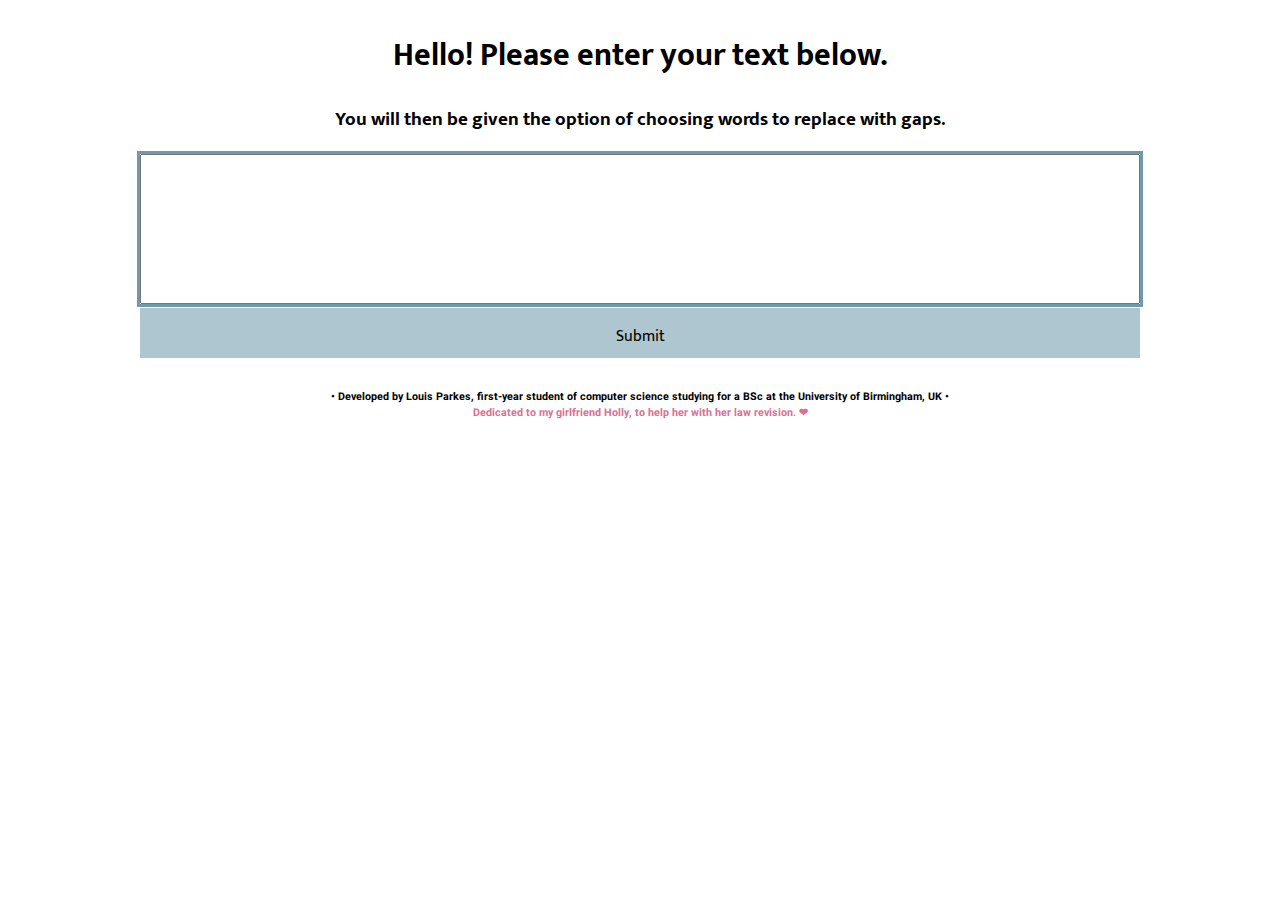
<file: index.html>
<!DOCTYPE html>
<html>
    <head><title>Louis' Gap Fill</title>
        <meta charset="UTF-8">
        <meta http-equiv="Cache-Control" content="no-cache, no-store, must-revalidate">
<meta http-equiv="Pragma" content="no-cache">
<meta http-equiv="Expires" content="0">
        <link rel="stylesheet" href="stylesheet.css">
        <link rel="preconnect" href="https://fonts.googleapis.com"> 
        <link rel="preconnect" href="https://fonts.gstatic.com" crossorigin> 
        <link href="https://fonts.googleapis.com/css2?family=Mukta:wght@300&display=swap" rel="stylesheet">
        <link href="https://fonts.googleapis.com/css2?family=Heebo:wght@100&display=swap" rel="stylesheet">
    </head>
    <body>
        <div class='super-container'>

            <h1 class="title">Hello! Please enter your text below.</h1>
            <h3 class="title">You will then be given the option of choosing words to replace with gaps.</h3>
            <div class="container">
                <div class="textareaContainer">
                    <textarea id="inputParagraph" name="inputParagraph" rows="6" cols="100" autofocus></textarea>
                </div>
                <button onclick="submitText();" id="submitText">Submit</button>
            
            </div>
            <div class='footnote'>
                <h6 class='footnote-text'>&#8226 Developed by Louis Parkes, first-year student of computer science studying for a BSc at the University of Birmingham, UK &#8226
                    <br><span style="color: palevioletred; font-weight: bold;">Dedicated to my girlfriend Holly, to help her with her law revision. &#10084</span>
                </h6>
            </div>
        </div>
        
        <script src="script.js"></script>
    </body>

</html>
</file>
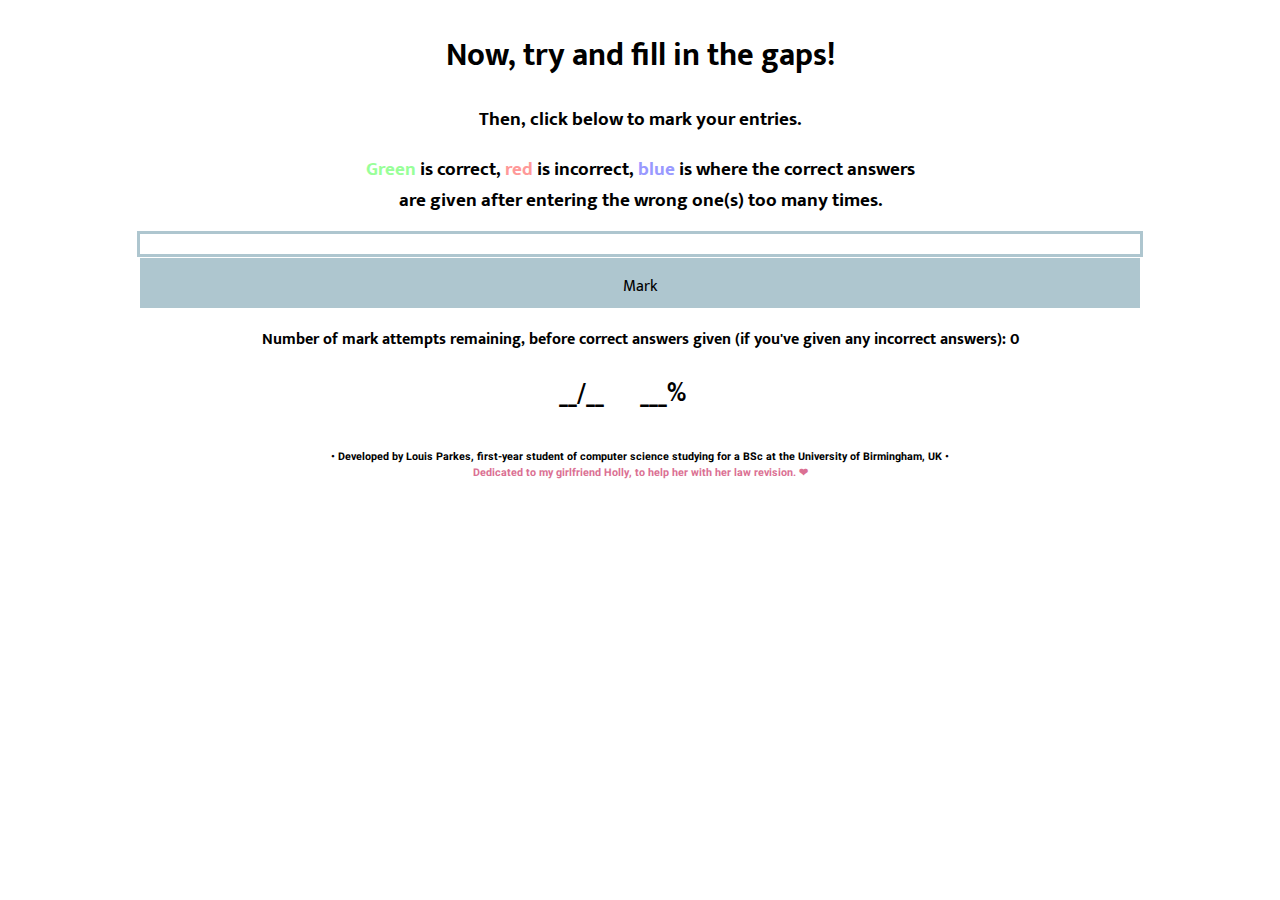
<file: fillGapsPage.html>
<!DOCTYPE html>
<html>
    <head>
        <title>
            Louis' Gap Fill
        </title>
        <meta charset="UTF-8"> 
        <meta http-equiv="Cache-Control" content="no-cache, no-store, must-revalidate">
<meta http-equiv="Pragma" content="no-cache">
<meta http-equiv="Expires" content="0">
        <link rel="stylesheet" href="stylesheet.css">
        <link rel="preconnect" href="https://fonts.googleapis.com"> 
        <link rel="preconnect" href="https://fonts.gstatic.com" crossorigin> 
        <link href="https://fonts.googleapis.com/css2?family=Mukta:wght@300&display=swap" rel="stylesheet">
        <link href="https://fonts.googleapis.com/css2?family=Heebo:wght@100&display=swap" rel="stylesheet">    </head>
    <body>
        <div class='super-container'>
            <h1 class="title">Now, try and fill in the gaps!</h1>
            <h3 class="title">Then, click below to mark your entries.</h3>
            <h3 class="title"><span style="color: #99ff99;">Green</span> is correct, <span style="color: #ff9999;">red</span> is incorrect, <span style="color:#9999ff;">blue</span> is where the correct answers<br> are given after entering the wrong one(s) too many times.</h3>
            <div class='mainContainer'>
                <div id="gapTextContainer"></div>
                <button onclick="markWords();" id="markWords">Mark</button>
                <h4 style="text-align: center; font-family: 'Mukta', sans-serif;">Number of mark attempts remaining, before correct answers given (if you've given any incorrect answers): <span id="numRemaining"></span></h4>
                <h2 style="text-align: center;" id="mark">__/__&nbsp&nbsp&nbsp&nbsp&nbsp&nbsp___%&nbsp&nbsp&nbsp&nbsp&nbsp&nbsp</h2>
            </div>
            <div class='footnote'>
                <h6 class='footnote-text'>&#8226 Developed by Louis Parkes, first-year student of computer science studying for a BSc at the University of Birmingham, UK &#8226
                    <br><span style="color: palevioletred; font-weight: bold;">Dedicated to my girlfriend Holly, to help her with her law revision. &#10084</span>

                </h6>
            
            </div>
        </div>
        
        <script>

            var gapArray = JSON.parse(localStorage.getItem('arrayWithGaps'));
            var wordsArr = JSON.parse(localStorage.getItem('words'));
            var maxMarkAttempts = localStorage.getItem('numMarkAttempts');
            //this will be used alongside the words array when checking if the users entries
            //are correct.
            var indexOfEachGap = [];
            markAttempts = 0;

            changeMarksRemaining(markAttempts, maxMarkAttempts);

            console.log(gapArray.toString());
            console.log(wordsArr.toString());
            console.log(gapArray);
            console.log(wordsArr);
            for (i = 0; i < gapArray.length; i++) {
                if (gapArray[i] == "") {
                    indexOfEachGap.push(i);
                    var x = document.createElement('INPUT');
                    x.className = "wordEntryBox";
                    x.setAttribute("type", "text");
                    x.size = wordsArr[i].length;
                    document.getElementById('gapTextContainer').appendChild(x);
                    document.getElementById('gapTextContainer').innerHTML += " ";
                }
                 else {
                    var x = document.createElement('SPAN');
                    var t = document.createTextNode(wordsArr[i]);
                    x.appendChild(t);
                    x.setAttribute("title", i.toString());
                    document.getElementById('gapTextContainer').appendChild(x);
                    document.getElementById('gapTextContainer').innerHTML += " ";
                 }
            }
            console.log(indexOfEachGap);

            function reportPercentage(values) {
                if (values.perc == 100) {
                    message = "Perfect! Full marks."
                } else if (values.perc >= 90) {
                    message = "Almost perfect!";
                } else if (values.perc >= 75) {
                    message = "You're almost there! Just keep trying!";
                } else if (values.perc >= 45) {
                    message = "You've still got a little way to go, keep trying!";
                } else if (values.perc >= 15) {
                    message = "Keep trying, you'll get there!"
                } else if (values.perc > 0) {
                    message = "Definitely room for improvement, don't give up!";
                } else if (values.perc == 0) {
                    message = "Oh dear... try again!";
                } else {
                    message = "Bruh";
                }
                document.getElementById('mark').innerHTML = 
                    `${values.numCorrect}/${values.numTotal}&nbsp&nbsp&nbsp${values.perc}%&nbsp&nbsp&nbsp&nbsp&nbsp&nbsp
                    ${message}`;
            }

            flag = false;

            function changeMarksRemaining(current, max) {
                document.getElementById('numRemaining').innerHTML = `${max-current}`;
            }

            function markWords() {
                var counter = 0;
                var numCorrect = 0;
                var numTotal = indexOfEachGap.length;

                document.querySelectorAll('input').forEach(element => {
                    console.log(element.value);
                    console.log(wordsArr[indexOfEachGap[counter]]);

                    

                    if (element.value.trim().toLowerCase() == wordsArr[indexOfEachGap[counter]].substring(0,element.value.length).toLowerCase()
                        && element.value.length > 0) {
                        element.style.backgroundColor = "#99ff99"; // GREEN
                        element.value = wordsArr[indexOfEachGap[counter]];
                        numCorrect++;
                    } else {
                        if (markAttempts == maxMarkAttempts) {
                            element.style.backgroundColor = "#9999ff" // BLUE
                            element.value = wordsArr[indexOfEachGap[counter]];
                            //markAttempts = 0;
                            //flag = false;

                        } else {
                            element.style.backgroundColor = "#ff9999"; // RED
                            //markAttempts++;
                            flag = true;
                        }
                    }
                    counter++;
                });
                
                var obj = {
                    perc: (numCorrect / numTotal) * 100,
                    numCorrect: numCorrect,
                    numTotal: numTotal
                }
                reportPercentage(obj);
                
                if (markAttempts == maxMarkAttempts) {
                    markAttempts = 0;
                    flag = false;
                    changeMarksRemaining(markAttempts, maxMarkAttempts);

                } else {
                    if (flag == true) {
                        markAttempts++;
                    changeMarksRemaining(markAttempts, maxMarkAttempts);
                    }
                }
                
                
            }
        </script>
    </body>
</html>
</file>
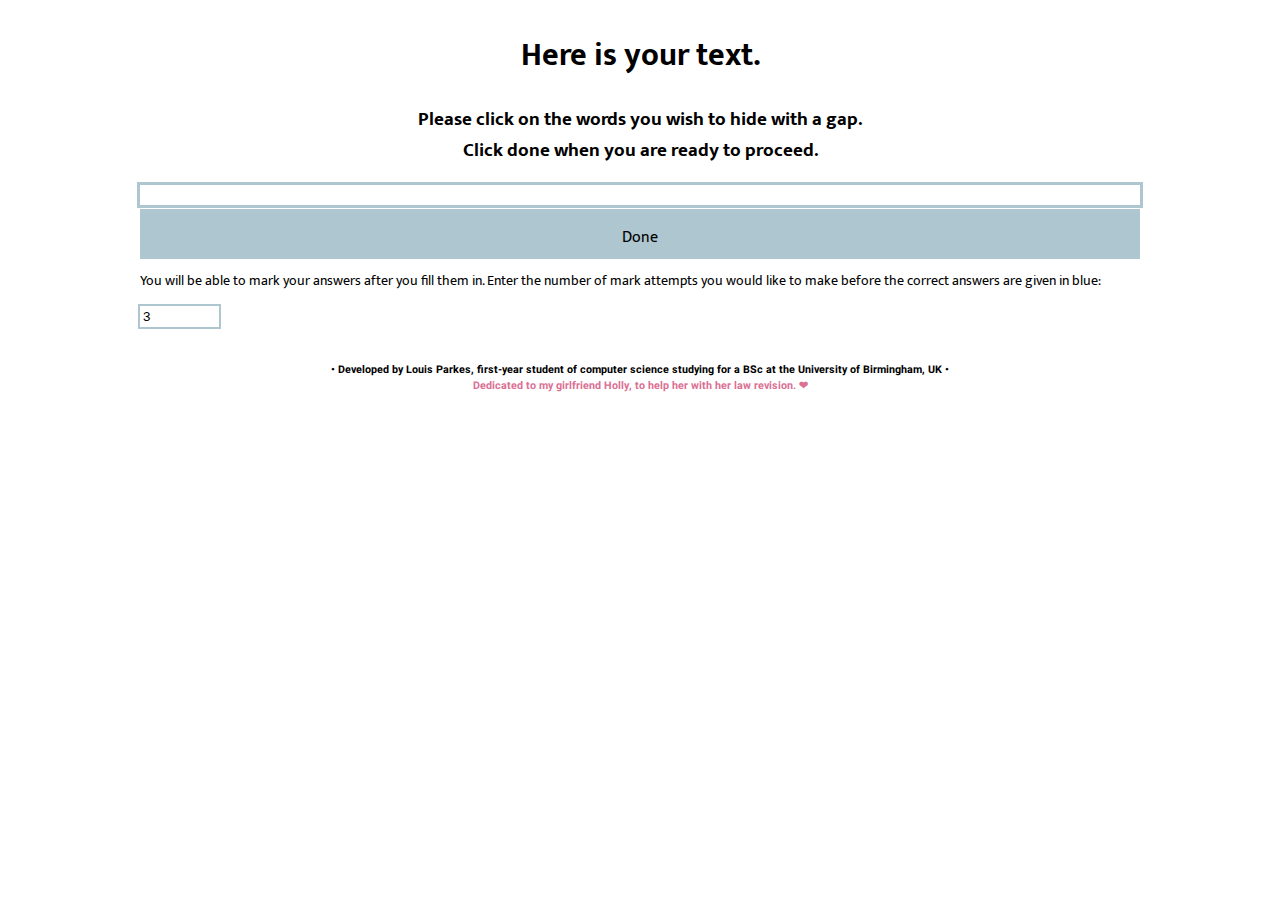
<file: selectGapPage.html>
<!DOCTYPE html>
<html>
    <head>
        <title>Louis' Gap Fill</title>
        <meta charset="UTF-8"> 
        <meta http-equiv="Cache-Control" content="no-cache, no-store, must-revalidate">
<meta http-equiv="Pragma" content="no-cache">
<meta http-equiv="Expires" content="0">
        <link rel="stylesheet" href="stylesheet.css">
        <link rel="preconnect" href="https://fonts.googleapis.com"> 
        <link rel="preconnect" href="https://fonts.gstatic.com" crossorigin> 
        <link href="https://fonts.googleapis.com/css2?family=Mukta:wght@300&display=swap" rel="stylesheet">
        <link href="https://fonts.googleapis.com/css2?family=Heebo:wght@100&display=swap" rel="stylesheet">
        <!--<script src="script.js"></script>-->
    </head>
    <body>
        <div class='super-container'>
            <h1 class="title">Here is your text.</h1>
            <h3 class="title">Please click on the words you wish to hide with a gap.<br>
            Click done when you are ready to proceed.</h3>
            
            <div class='mainContainer'>
                
                <div id="textContainer"></div>
                
                <button onclick="submitWords();" id="submitWords">Done</button>
                <div class='markAttemptNumberContainer'>
                    <p style="font-family: 'Mukta', sans-serif; font-size: 14px; display: inline-block;">You will be able to mark your answers after you fill them in. 
                        Enter the number of mark attempts you would like to make
                        before the correct answers are given in blue: 
                    </p>
                    <input type='text' id='markAttemptNumber' size='7' value='3'></input>
                </div>
               
            </div>
            <div class='footnote'>
                <h6 class='footnote-text'>&#8226 Developed by Louis Parkes, first-year student of computer science studying for a BSc at the University of Birmingham, UK &#8226
                    <br><span style="color: palevioletred; font-weight: bold;">Dedicated to my girlfriend Holly, to help her with her law revision. &#10084</span>

                </h6>

            </div>
        </div>
        
     
    
        <script>
            function arrayRemove(arr, value) {
                return arr.filter(function(e) {
                    return e != value;
                });
            }

            function makeWordValid(wordToCheck) {
                var lastLetter = wordToCheck.charAt(wordToCheck.length-1);
                if ("abcdefghijklmnopqrstuvwxyzABCDEFGHIJKLMNOPQRSTUVWXYZ0123456789".indexOf(lastLetter) != -1) {
                    return wordToCheck;
                } else {
                    console.log(wordToCheck.substring(0, wordToCheck.length-1));
                    return makeWordValid(wordToCheck.substring(0, wordToCheck.length-1));
                }
            }

            const CHOSEN_BG_COLOR = "yellowgreen";
            var chosenWords = [];
            var indexOfChosenWords = [];
            const theText = localStorage.getItem('text');
            console.log(theText);
            var temp = theText;
            //var words = theText.trim().replace(/\s+/g, " ");
            var words = theText.trim().split(" ");
            var finalWords = temp.trim().replace(/\s+/," ").split(/\s+|\n/);
            for (i = 0; i < words.length; i++) {
                if (words[i] == "") {
                    console.log("HERE!!!!!!!!!!");
                    words = arrayRemove(words, "");
                }
                var x = document.createElement("SPAN");
                var t = document.createTextNode(words[i]);
                x.appendChild(t);
                x.setAttribute("title", i.toString());
                document.getElementById('textContainer').appendChild(x);
                document.getElementById('textContainer').innerHTML += " ";
            }
            console.log(words);
            console.log(finalWords);
            //document.getElementById("textContainer").innerHTML = theText;

            document.querySelectorAll('span').forEach(ele => {
                ele.addEventListener('click', event => {
                    //console.log(words[parseInt(ele.title)]);
                    if (ele.style.backgroundColor == CHOSEN_BG_COLOR) {
                        chosenWords = arrayRemove(chosenWords, finalWords[parseInt(ele.title)]);
                        indexOfChosenWords = arrayRemove(indexOfChosenWords, parseInt(ele.title));
                        console.log(chosenWords.toString());
                        console.log(indexOfChosenWords.toString());
                        ele.style.backgroundColor = "transparent";
                    } else {
                        if (chosenWords.includes(words[parseInt(ele.title)]) == false) {
                            var word = finalWords[parseInt(ele.title)];
                            //var lastLetter = word.charAt(word.length-1);
                            //console.log(word);
                            //console.log(word.charAt(word.length-1));
                            /*
                            var loop = true;
                            while (loop) {
                                if (ALLOWED_CHARS.indexOf(word.charAt(word.length-1)) !== -1) {
                                    chosenWords.push(words[parseInt(ele.title)]);
                                    loop = false;
                                } else {
                                    word = word.substring(0, word.length);
                                };
                            }*/

                            //var validWord = makeWordValid(word);
                            //chosenWords.push(validWord);
                            //indexOfChosenWords.push(parseInt(ele.title));

                            chosenWords.push(finalWords[parseInt(ele.title)]);
                            indexOfChosenWords.push(parseInt(ele.title));

                            

                            //if (words[parseInt(ele.title)].charAt(words[parseInt(ele.title)].length-1).indexOf(ALLOWED_CHARS) !== -1) {
                            //} else {
                                //chosenWords.push(words[parseInt(ele.title)].substring(0, words[parseInt(ele.title)].length-2));
                            //};
                        };
                        ele.style.backgroundColor = CHOSEN_BG_COLOR;
                        console.log(chosenWords.toString());
                        console.log(indexOfChosenWords.toString());
                    }
                

                })
            })

            function getNumberMarkAttempts() {
                var num = document.getElementById('markAttemptNumber').value;
                return num;
            }

            function submitWords() {
                if (chosenWords.length == 0) {
                    return;
                }
                var arrWithGaps = [];
                var finalStringWithGaps = "";
                //chosenWords... ["word", "another",...]
                console.log(words);
                console.log(chosenWords);
                for (x = 0; x < words.length; x++) {
                    //console.log(words[x]);
                    //var word = makeWordValid(words[x]);
                    for (y = 0; y < chosenWords.length; y++) {
                        //console.log(chosenWords[y]);
                        if (words[x] == chosenWords[y]) {
                            //if (index of words[x] equals indexOfChosenWords[y])
                            //checks if the index of the word corresponds to the index of the chosen word
                            //this is needed as a chosen word may appear more than once in a sentence/paragraph
                            //and I only want to create a gap on the one that is selected
                            if (x == indexOfChosenWords[y]) {
                                arrWithGaps[x] = "";
                            } else {
                                arrWithGaps[x] = words[x];
                            }
                                
                            //arrWithGaps[x] = " ".repeat(chosenWords[y].length);
                                
                            break;
                        }
                        else {
                            arrWithGaps[x] = words[x];
                        }
                    }
                }
                console.log(arrWithGaps);
                finalStringWithGaps = arrWithGaps.join(" ");
                console.log(finalStringWithGaps);

                var numMarkAttempts = getNumberMarkAttempts();

                localStorage.setItem('words', JSON.stringify(words));
                localStorage.setItem('arrayWithGaps', JSON.stringify(arrWithGaps));
                localStorage.setItem('numMarkAttempts', numMarkAttempts);
                window.location.href = "fillGapsPage.html";
            }
        </script>
    </body>

</html>
</file>
<file: stylesheet.css>
.super-container {
    position: absolute;
    left: 0;
    right: 0;
    margin-left: auto;
    margin-right: auto;
    width: 1000px;
}

.title {
    font-family: 'Mukta', sans-serif;
    text-align: center;
}

.container {
    width: 1000px;
    height: 200px;
    
}

.mainContainer {
    width: 1000px;
}

textarea {
    resize: none;
}

#inputParagraph {
    box-sizing: border-box;
    outline: 3px solid #AEC6CF;
    font-family: 'Mukta', sans-serif;
    font-size: 16px;
    width: 100%;
    height: 150px;
    padding: 10px;
}
#inputParagraph:focus {
    outline: 3px solid #6e9aaa;

}

#submitText, #submitWords, #markWords {
    box-sizing: border-box;
    width: 1000px;
    height: 50px;
    background-color: #AEC6CF;
    border: none;
    padding: 15px 32px;
    text-align: center;
    text-decoration: none;
    display: inline-block;
    font-size: 16px;
    font-family: 'Mukta', sans-serif;
    transition-duration: 0.3s;
}
#submitText:hover, #submitWords:hover, #markWords:hover {
    background-color: #6e9aaa;
    color: white;
}

#textContainer {
    box-sizing: border-box;
    width: 1000px;
    outline: 3px solid #AEC6CF;
    word-wrap: break-word;
    font-family: 'Mukta', sans-serif;
    font-size: 16px;
    padding: 10px;
    transition-duration: 0.3s;
    white-space: pre-line;
}

#textContainer span {
    transition-duration: 0.2s;
}

#textContainer:hover {
    outline: 3px solid #6e9aaa;
}

#textContainer span:hover {
    background-color: yellowgreen;
}

#submitWords, #markWords {
    position: relative;
    top: 4px;
}


#gapTextContainer {
    box-sizing: border-box;
    width: 1000px;
    outline: 3px solid #AEC6CF;
    word-wrap: break-word;
    font-family: 'Mukta', sans-serif;
    font-size: 16px;
    padding: 10px;
    white-space: pre-line;

}

#gapTextContainer:hover {
    outline: 3px solid #6e9aaa;
}

.wordEntryBox {
    display: inline-block;
    outline: none;
    border: none;
    padding: 3px;
    background-color: #f2f2f2;
    font-size: 14px;
    font-style: italic;
}

.footnote {
    position: relative;
    top: 10px;
    font-family: 'Heebo', sans-serif;
}

.footnote-text {
    text-align: center;
}

#markAttemptNumber {
    display: inline-block;
    border: none;
    outline: 2px solid #AEC6CF;
    padding: 3px;
}

#markAttemptNumber:focus {
    outline: 2px solid #6e9aaa;
}

#mark {
    font-family: 'Mukta', sans-serif;
}
</file>
